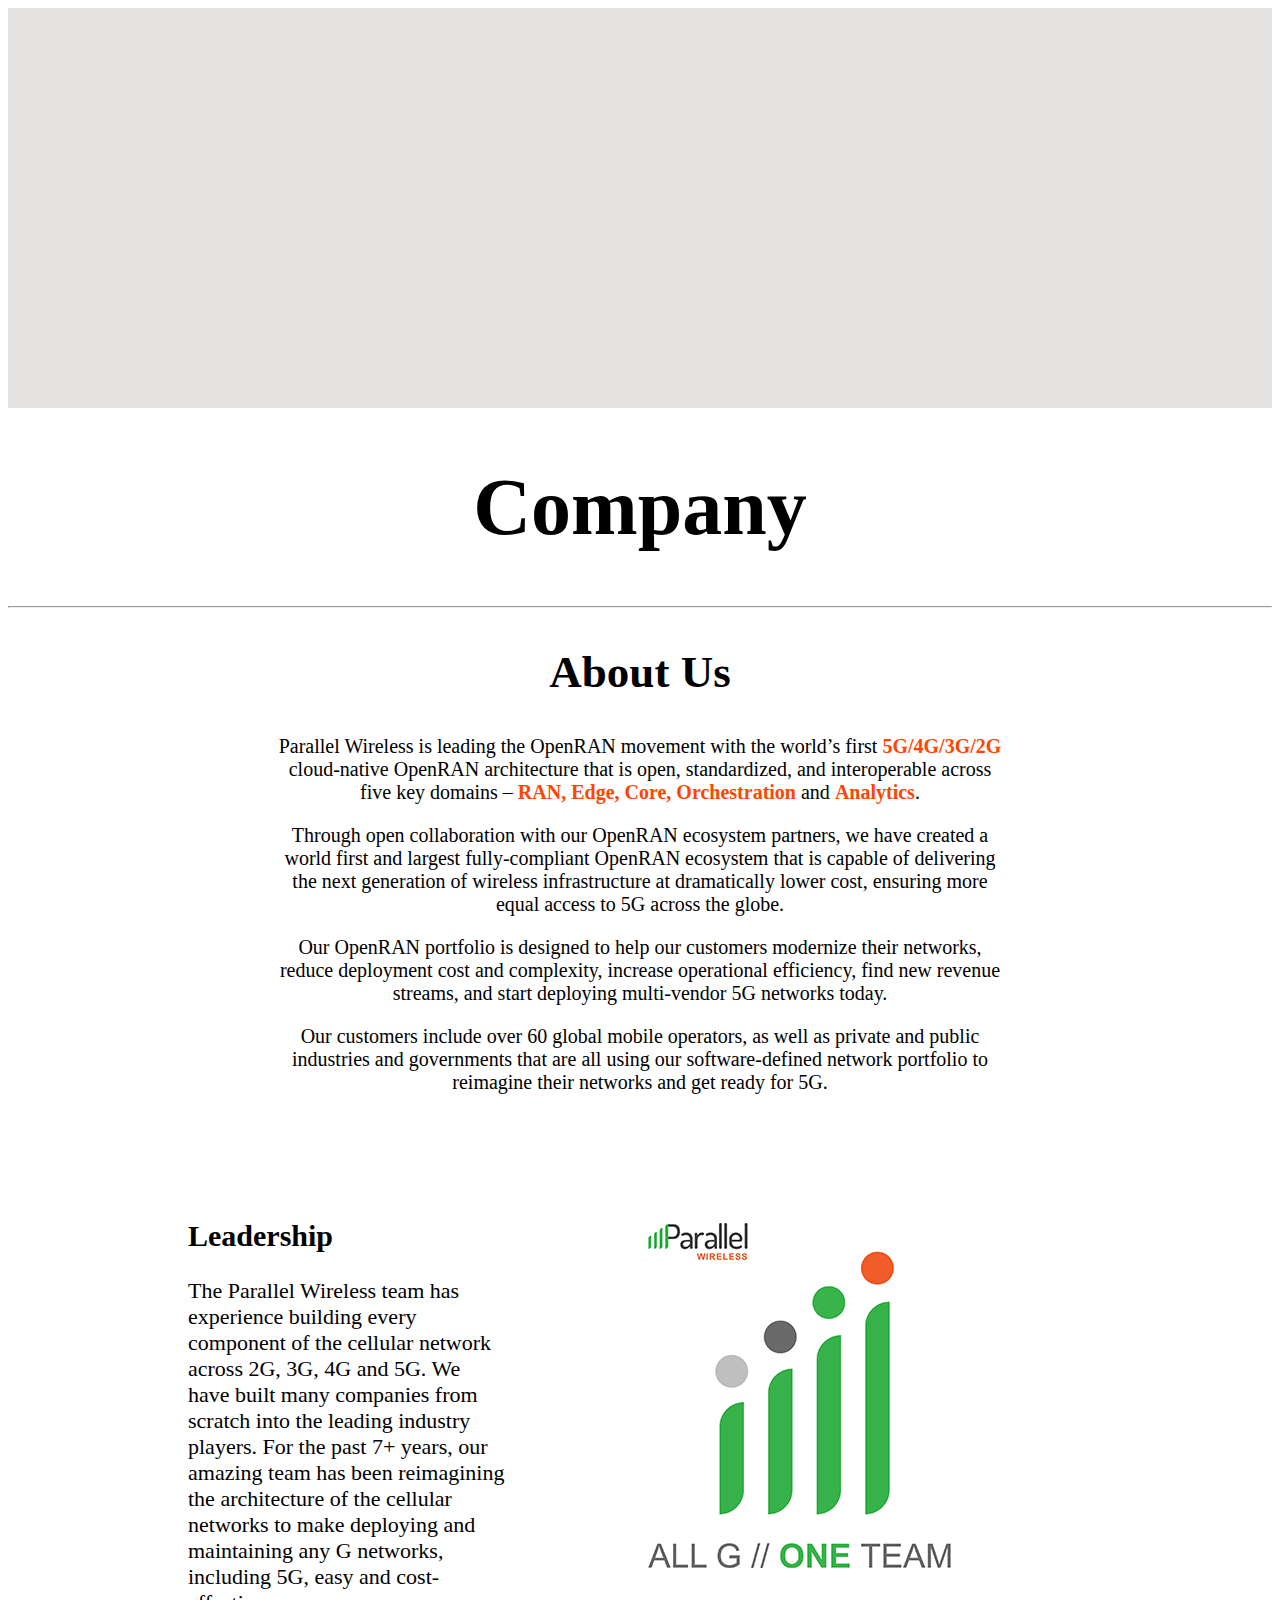
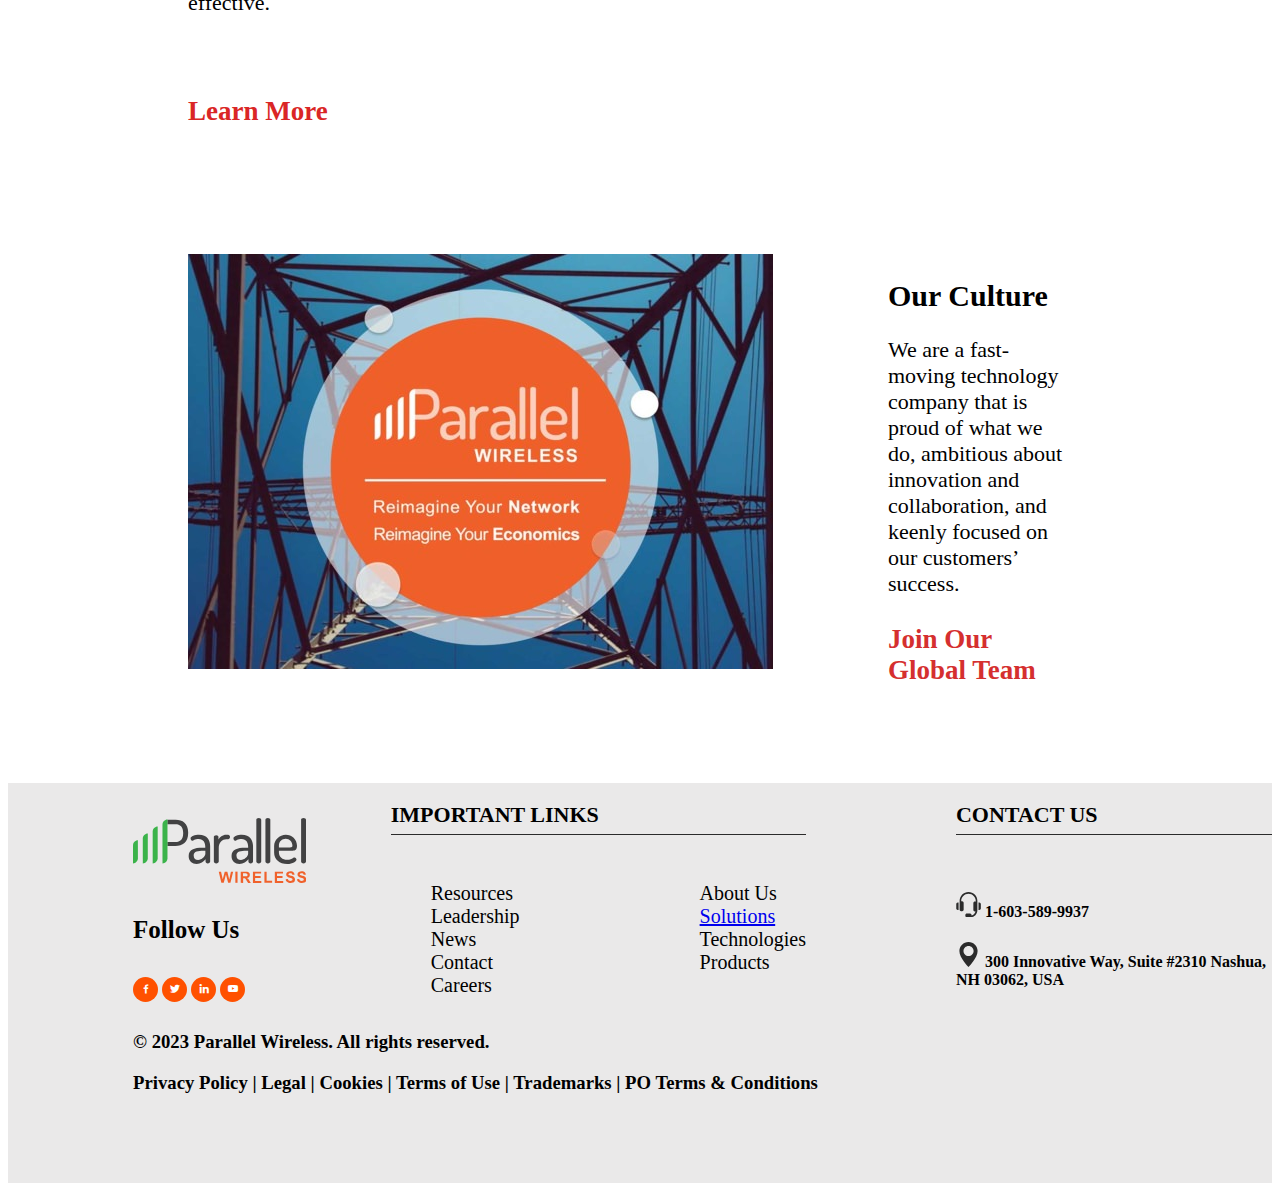
<file: company.html>
<!DOCTYPE html>
<html lang="en">
<head>
    <meta charset="UTF-8">
    <meta name="viewport" content="width=device-width, initial-scale=1.0">
    <title>Document</title>
    <link rel="stylesheet" href="styleb.css">

            <!-- boxicon.com -- github --using via css  -->
<link rel="stylesheet"
  href="https://unpkg.com/boxicons@latest/css/boxicons.min.css">

</head>
<body>
    <section class="ad">
        
    </section>
    <section clas="a.">
        <div class="ae">
            <div class="af">
                <h1>Company</h1>
                <hr>
            </div>
        </div>
        <div class="ag">
            <h2>About Us</h2>
        </div>
    </section>

    <section class="ah">
        <div class="ai">
            <p>Parallel Wireless is leading the OpenRAN movement with the world’s first <span style="color: orangered; font-weight:bolder">5G/4G/3G/2G</span> cloud-native OpenRAN architecture that is open, standardized, and interoperable across five key domains – <span style="color: orangered; font-weight:bolder">RAN, Edge, Core, Orchestration </span> and <span style="color: orangered; font-weight:bolder">Analytics</span>.</p>
        <p>Through open collaboration with our OpenRAN ecosystem partners, we have created a world first and largest fully-compliant OpenRAN ecosystem that is capable of delivering the next generation of wireless infrastructure at dramatically lower cost, ensuring more equal access to 5G across the globe.</p>
        <p>Our OpenRAN portfolio is designed to help our customers modernize their networks, reduce deployment cost and complexity, increase operational efficiency, find new revenue streams, and start deploying multi-vendor 5G networks today.</p>
        <p>Our customers include over 60 global mobile operators, as well as private and public industries and governments that are all using our software-defined network portfolio to reimagine their networks and get ready for 5G.</p>
        </div>
    </section>

    <section class="aj">
        <div class="ak">
            <img src="images/leadership-image-585x415.jpg">
            <div class="al">
                <h2>Leadership</h2>
                <p>The Parallel Wireless team has experience building every component of the cellular network across 2G, 3G, 4G and 5G. We have built many companies from scratch into the leading industry players. For the past 7+ years, our amazing team has been reimagining the architecture of the cellular networks to make deploying and maintaining any G networks, including 5G, easy and cost-effective.</p>
                <h3>Learn More  <i class="fa-solid fa-chevron-right"></i></h3>

            </div>
        </div>
    </section>

    <section class="am">
        <div class="an">
            <img src="images/company1.jpg">
            <div class="ao">
                <h2>Our Culture</h2>
                <p>We are a fast-moving technology company that is proud of what we do, ambitious about innovation and collaboration, and keenly focused on our customers’ success.</p>
                <h3>Join Our Global Team  <i class="fa-solid fa-chevron-right"></i></h3>

            </div>
        </div>
    </section>

    <!-- footer part -->

    <footer class="ap">
        <div class="av">
            <div class="aq">
                <img src="images/brand-paralell-wireless.svg">
                <div class="social">
                    <h4>Follow Us</h4>
                    <!-- boxicons.com -- face -- font -->
                    <a href="#"><i class='bx bxl-facebook'></i></a>
                    <!-- boxicons.com -- twitter -- font -->
                    <a href="#"><i class='bx bxl-twitter' ></i></a>
                    <a href="#"><i class='bx bxl-linkedin' ></i></a>
                    <!-- <a href="#"><i class='bx bxl-behance' ></i></a> -->
                            <a href="#"><i class='bx bxl-youtube' ></i></a>
                    </div>
            </div>
    
            <div class="ar">
                <h2>IMPORTANT LINKS</h2>
                <br>
                <div class="as">
                    <ul>
                        <li>Resources</li>
                        <li>Leadership</li>
                        <li>News</li>
                        <li>Contact</li>
                        <li>Careers</li>
                    </ul>
                    <ul>
                        <li>About Us</li>
                        <li><a href="Solutions.html">Solutions</a></li>
                        <li>Technologies</li>
                        <li>Products</li>
                    </ul>
                </div>
            </div>
    
            <div class="at">
                <h2>CONTACT US</h2>
                <br>
        <h4><img src="images/headphone.svg"> 1-603-589-9937</h4>            
        <h4><img src="images/location.svg"> 300 Innovative Way, Suite #2310 Nashua, NH 03062, USA</h4>
            </div>
        </div>

        <div class="au">
            <h3>© 2023 Parallel Wireless. All rights reserved.</h3>
            <h3 class="aw">Privacy Policy | Legal | Cookies | Terms of Use | Trademarks | PO Terms & Conditions</h3>
        </div>
    </footer>
    <!-- <div class="au">
        <h3>© 2023 Parallel Wireless. All rights reserved.</h3>
        <h3>Privacy Policy | Legal | Cookies | Terms of Use | Trademarks | PO Terms & Conditions</h3>
    </div> -->
    
</body>
</html>
</file>
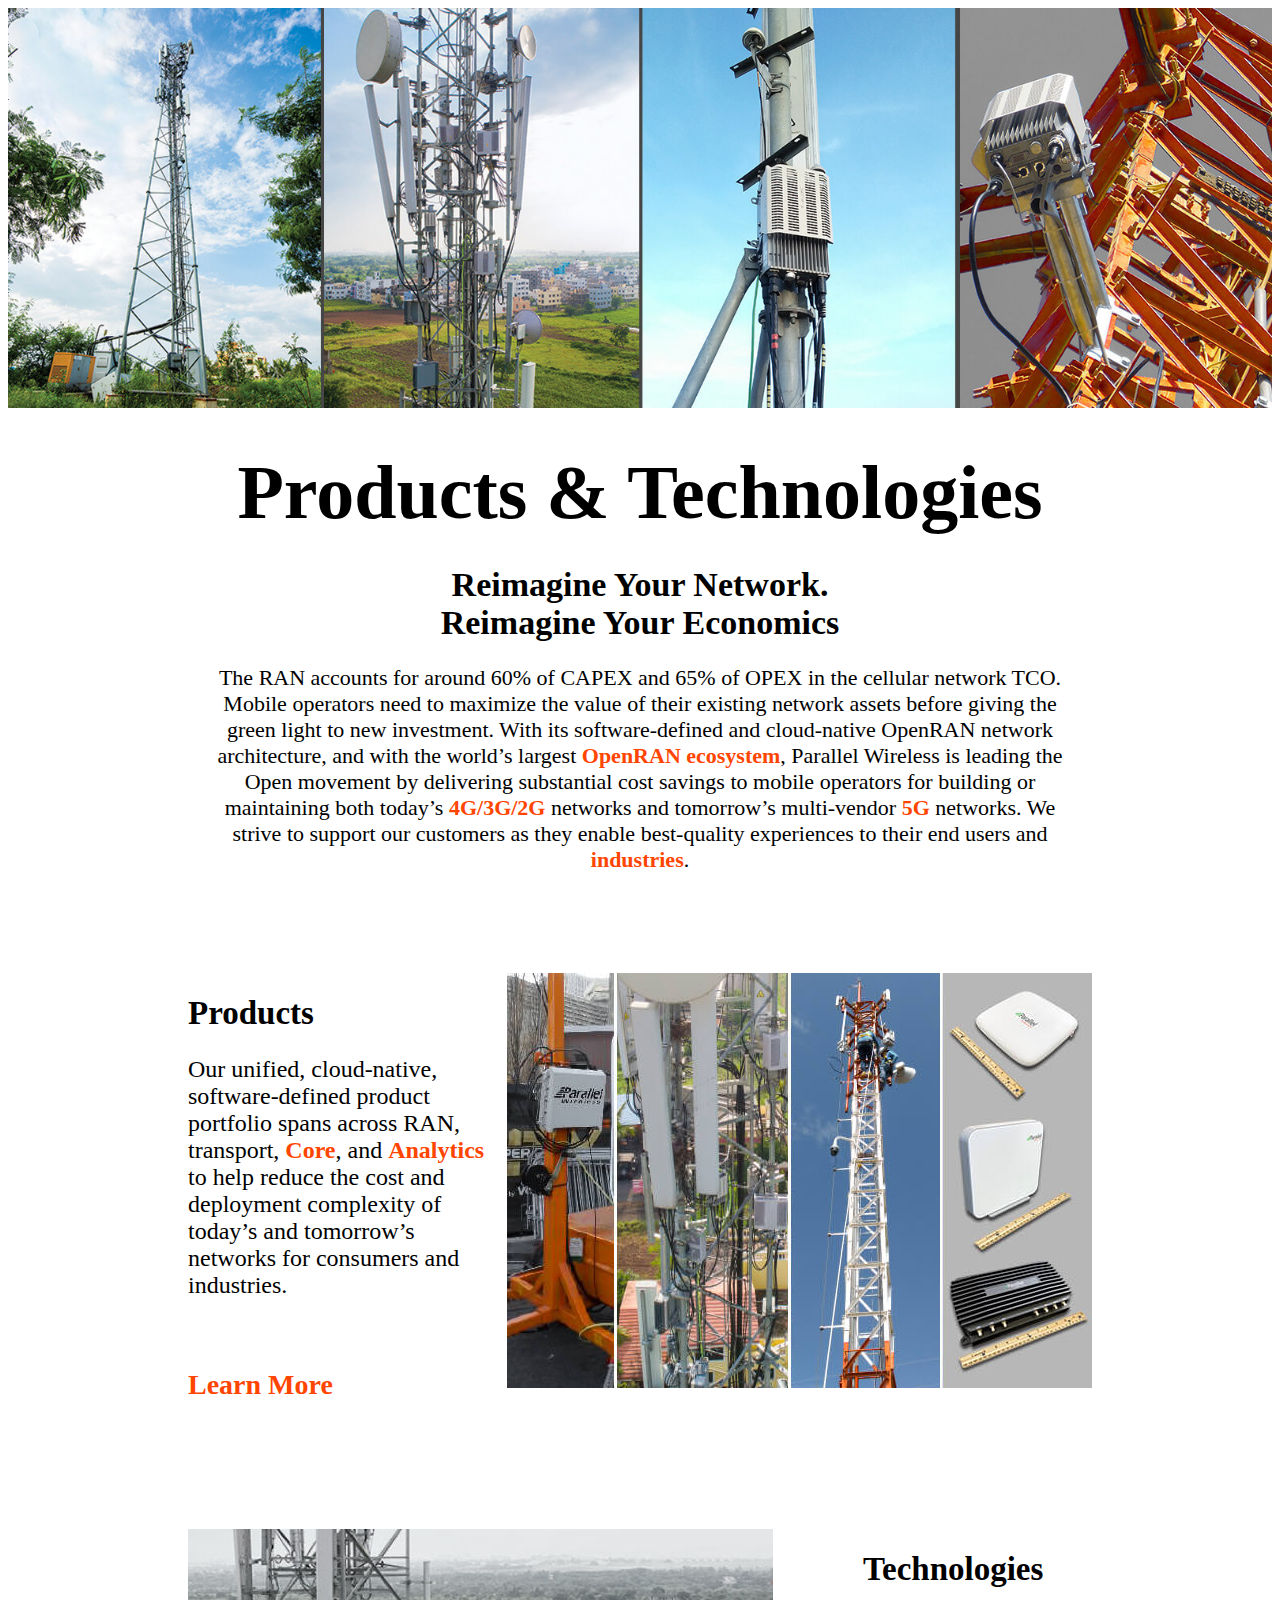
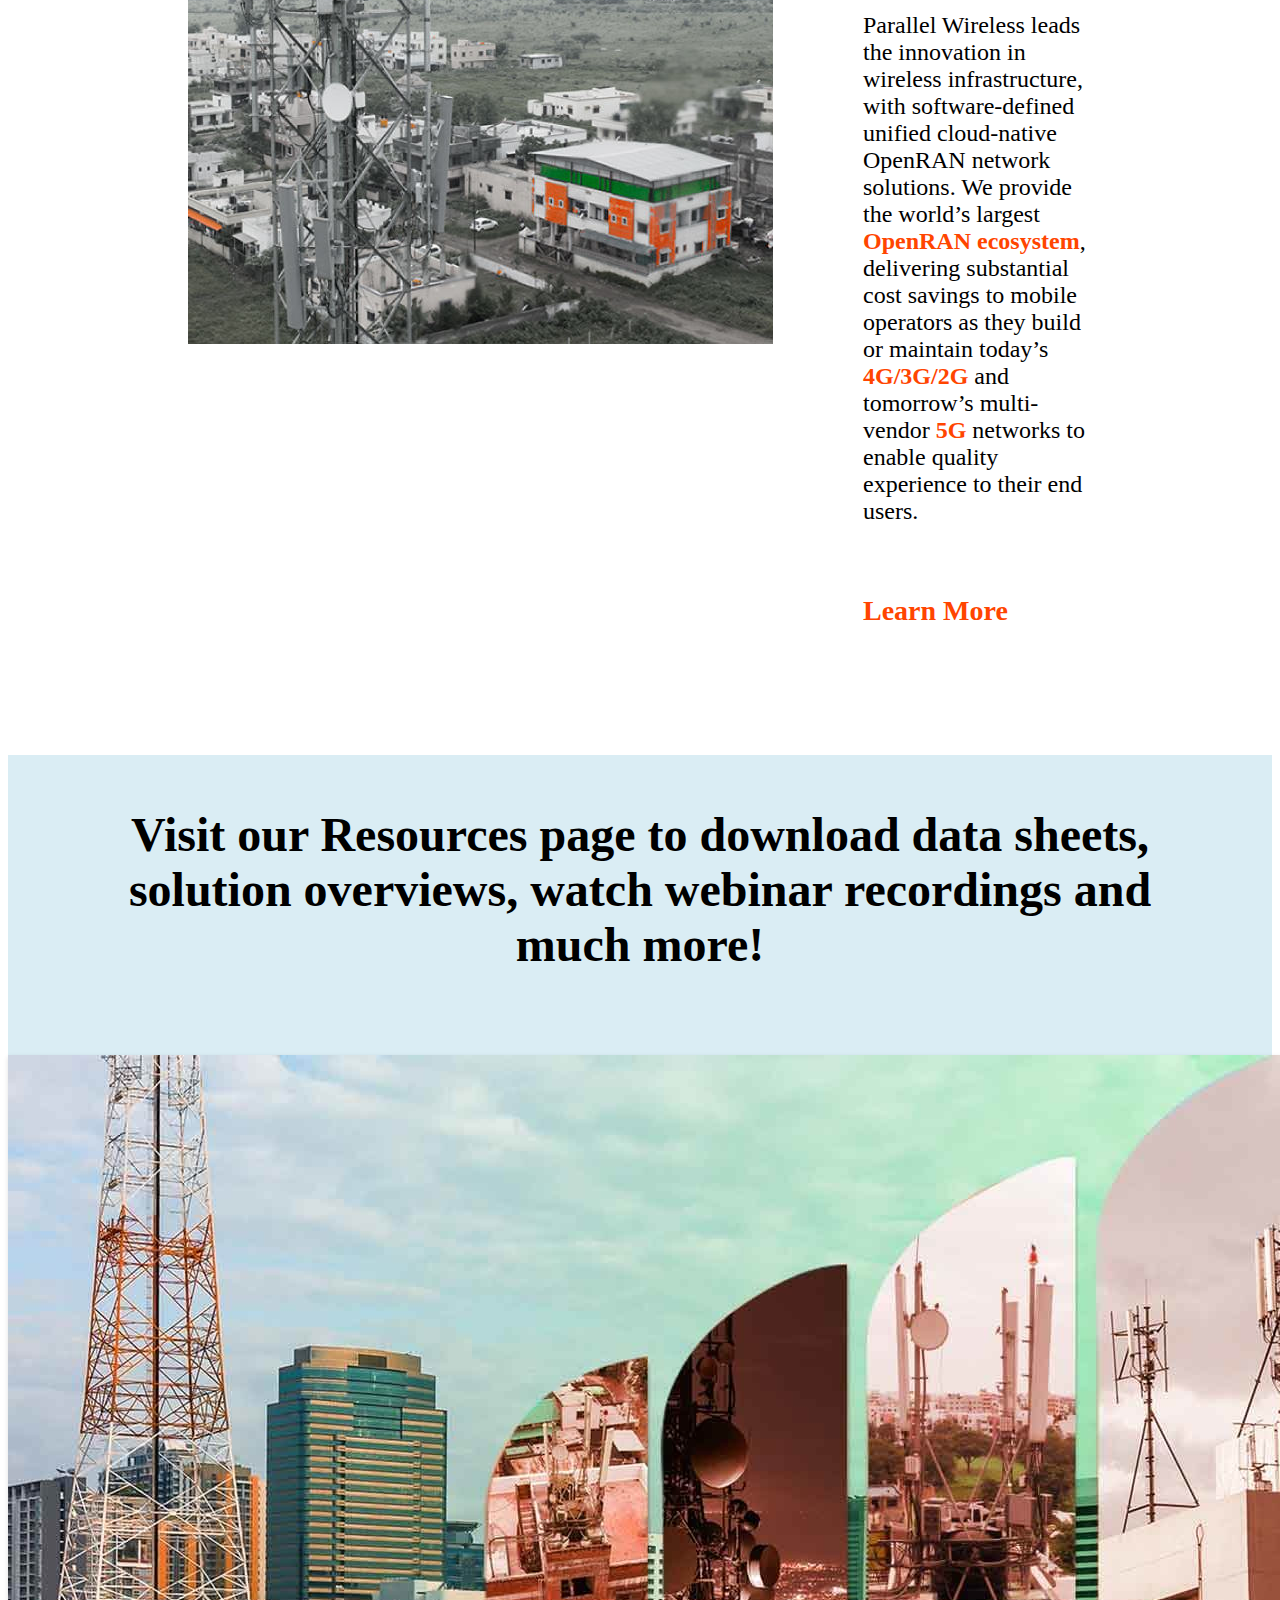
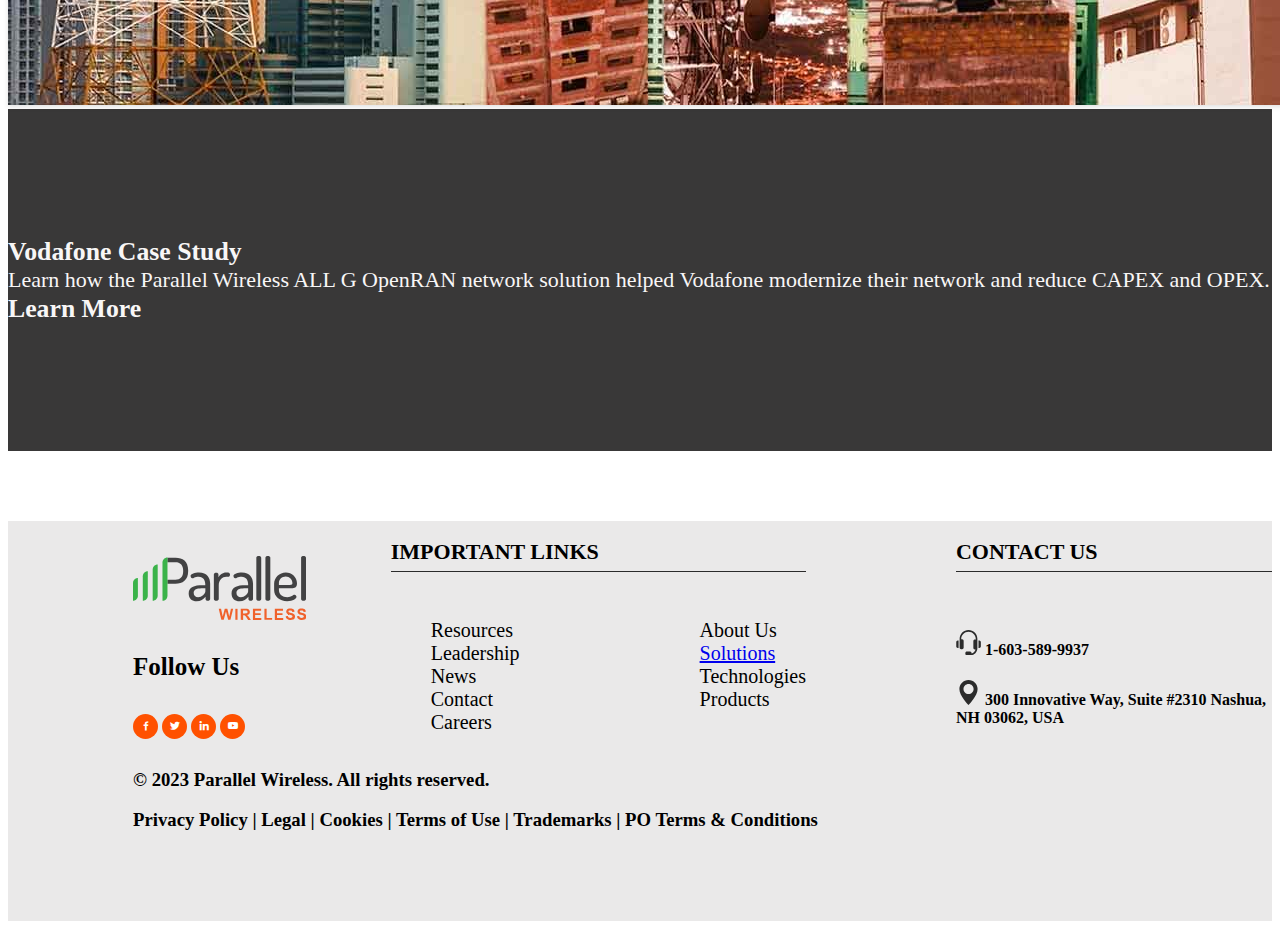
<file: product&technology.html>
<!DOCTYPE html>
<html lang="en">
<head>
    <meta charset="UTF-8">
    <meta name="viewport" content="width=device-width, initial-scale=1.0">
    <title>Document</title>
    <link rel="stylesheet" href="stylec.css">

       <!-- boxicon.com -- github --using via css  -->
<link rel="stylesheet"
href="https://unpkg.com/boxicons@latest/css/boxicons.min.css">

</head>
<body>
    <section class="ab">
        <div class="ac">
            <img src="images/products-hero-1-1600x500.jpg">

            <div class="ac">
                <h1>Products & Technologies</h1>
            </div>
        </div>
    </section>
    
    <section class="ad">
        <div class="ae">
            <h1>Reimagine Your Network.
                <br>
                Reimagine Your Economics</h1>
                <p>The RAN accounts for around 60% of CAPEX and 65% of OPEX in the cellular network TCO. Mobile operators need to maximize the value of their existing network assets before giving the green light to new investment. With its software-defined and cloud-native OpenRAN network architecture, and with the world’s largest <span class="af" style="color:orangered; font-weight: bolder;">OpenRAN ecosystem</span>, Parallel Wireless is leading the Open movement by delivering substantial cost savings to mobile operators for building or maintaining both today’s <span style="color:orangered; font-weight: bolder">4G/3G/2G</span> networks and tomorrow’s multi-vendor <span style="color:orangered; font-weight: bolder">5G</span> networks. We strive to support our customers as they enable best-quality experiences to their end users and <span style="color:orangered; font-weight: bolder">industries</span>.</p>
</div>
    </section>

    <!-- 2nd part -->
    <section class="ag">
        <div class="ah">
            <img src="images/productst1.jpg">
            <div class="ai">
                <h1>Products</h1>
                <p>Our unified, cloud-native, software-defined product portfolio spans across RAN, transport, <span style="color:orangered; font-weight: bolder;">Core</span>, and <span style="color:orangered; font-weight: bolder; ">Analytics</span> to help reduce the cost and deployment complexity of today’s and tomorrow’s networks for consumers and industries.</p>
                <br>
                <h3>Learn More  <i class="fa-solid fa-chevron-right"></i></h3>

            </div>
        </div>
    </section>

    <!-- 3rd part -->

    <section class="aj">
        <div class="ak">
            <img src="images/productst2.jpg">
            <div class="al">
                <h1>Technologies</h1>
                <p>Parallel Wireless leads the innovation in wireless infrastructure, with software-defined unified cloud-native OpenRAN network solutions. We provide the world’s largest <span style="color:orangered; font-weight: bolder;">OpenRAN ecosystem</span>, delivering substantial cost savings to mobile operators as they build or maintain today’s <span style="color:orangered; font-weight: bolder;">4G/3G/2G</span> and tomorrow’s multi-vendor <span style="color:orangered; font-weight: bolder;">5G</span> networks to enable quality experience to their end users.</p>
                <br>
                <h3>Learn More  <i class="fa-solid fa-chevron-right"></i></h3>

            </div>
        </div>
    </section>

    <!-- 4th part -->
    <section class="am">
        <div class="an">
            <h1>Visit our Resources page to download data sheets, solution overviews, watch webinar recordings and much more!</h1>
        </div>
    </section>

    <!-- 5th part -->
    <section class="ao">
        <div class="app">
            <img src="images/featured-case-study-background-1600x650.jpg">
            
            <div class="aqq">
                <aside>
                    <h3>Vodafone Case Study</h3>
                    <p>Learn how the Parallel Wireless ALL G OpenRAN network solution helped Vodafone modernize their network and reduce CAPEX and OPEX.</p>
                <div class="arr">
                    <h3>Learn More  <i class="fa-solid fa-chevron-right"></i></h3>
                </div>
                </aside>
            </div>
        </div>
    </section>

    <!-- 6th part footer part-->

    <footer class="ap">
        <div class="av">
            <div class="aq">
                <img src="images/brand-paralell-wireless.svg">
                <div class="social">
                    <h4>Follow Us</h4>
                    <!-- boxicons.com -- face -- font -->
                    <a href="#"><i class='bx bxl-facebook'></i></a>
                    <!-- boxicons.com -- twitter -- font -->
                    <a href="#"><i class='bx bxl-twitter' ></i></a>
                    <a href="#"><i class='bx bxl-linkedin' ></i></a>
                    <!-- <a href="#"><i class='bx bxl-behance' ></i></a> -->
                            <a href="#"><i class='bx bxl-youtube' ></i></a>
                    </div>
            </div>
    
            <div class="ar">
                <h2>IMPORTANT LINKS</h2>
                <br>
                <div class="as">
                    <ul>
                        <li>Resources</li>
                        <li>Leadership</li>
                        <li>News</li>
                        <li>Contact</li>
                        <li>Careers</li>
                    </ul>
                    <ul>
                        <li>About Us</li>
                        <li><a href="Solutions.html">Solutions</a></li>
                        <li>Technologies</li>
                        <li>Products</li>
                    </ul>
                </div>
            </div>
    
            <div class="at">
                <h2>CONTACT US</h2>
                <br>
        <h4><img src="images/headphone.svg"> 1-603-589-9937</h4>            
        <h4><img src="images/location.svg"> 300 Innovative Way, Suite #2310 Nashua, NH 03062, USA</h4>
            </div>
        </div>

        <div class="au">
            <h3>© 2023 Parallel Wireless. All rights reserved.</h3>
            <h3 class="aw">Privacy Policy | Legal | Cookies | Terms of Use | Trademarks | PO Terms & Conditions</h3>
        </div>
    </footer>
</body>
</html>
</file>
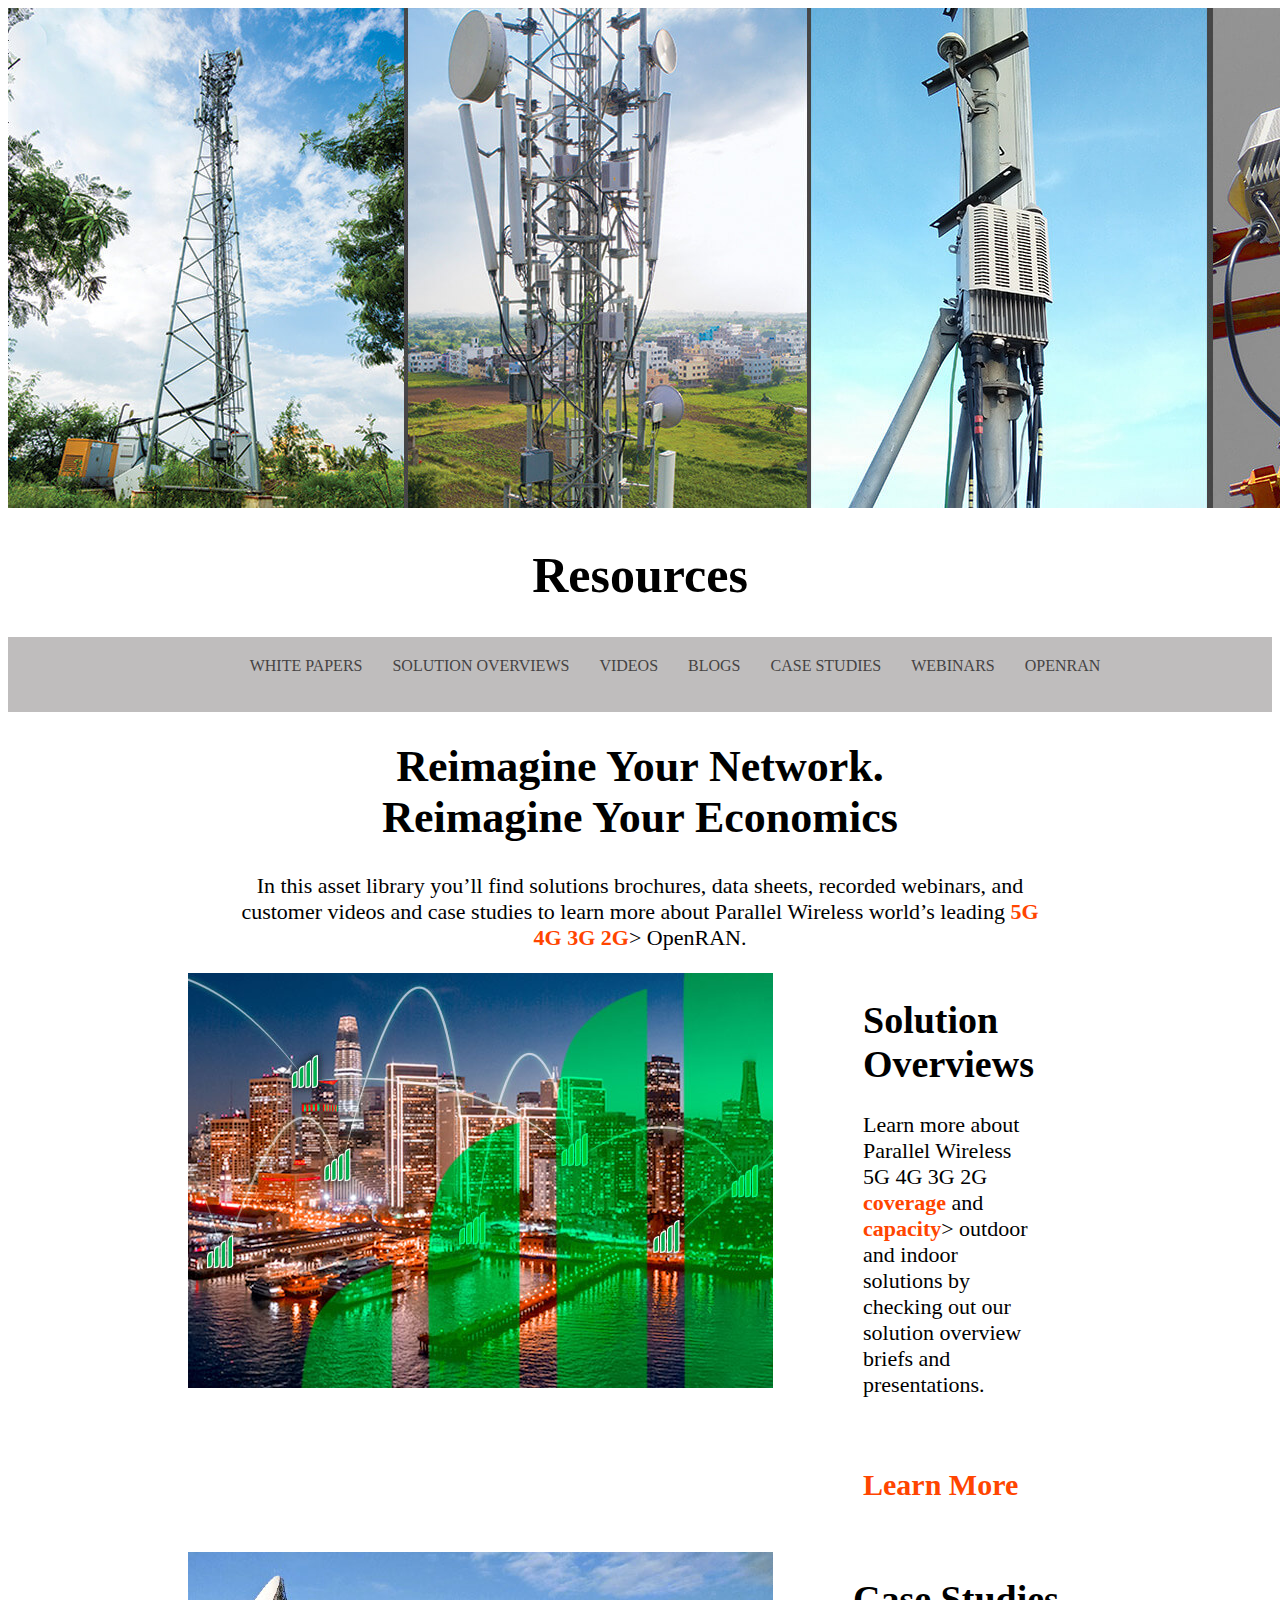
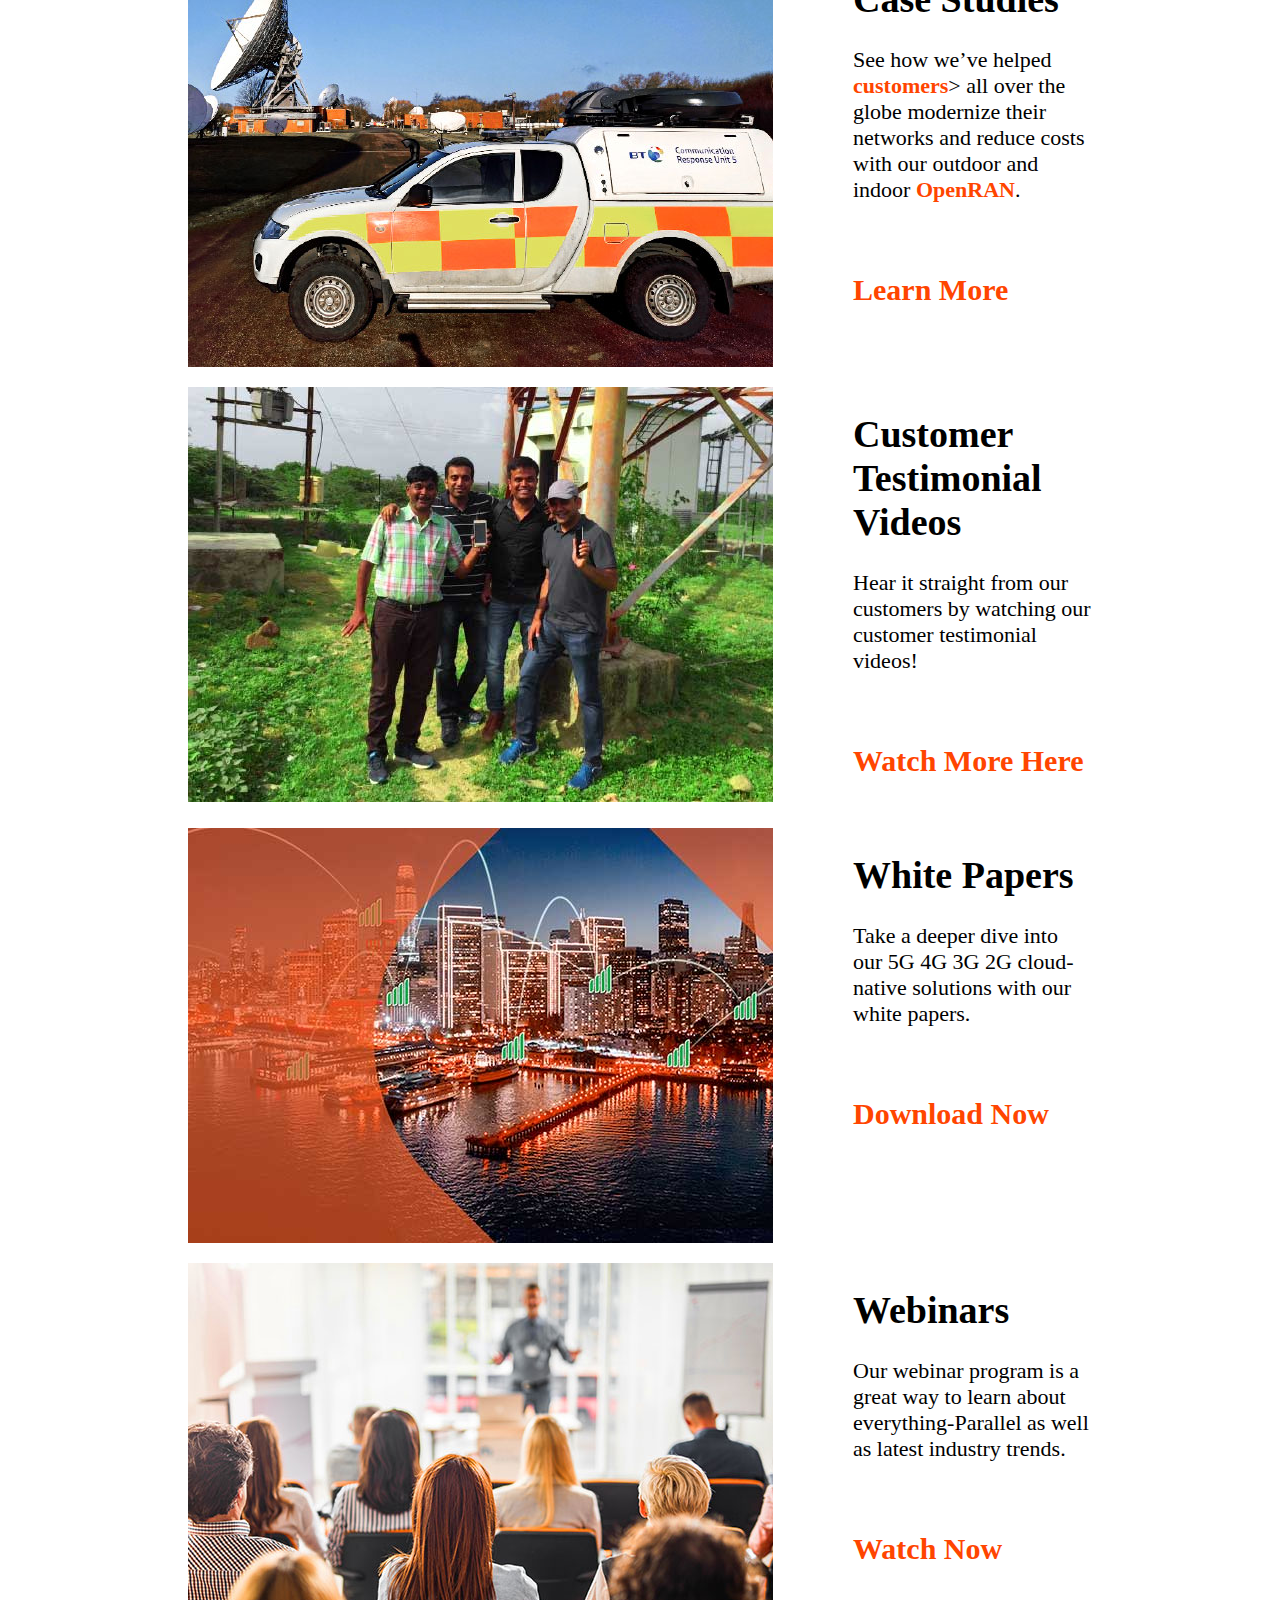
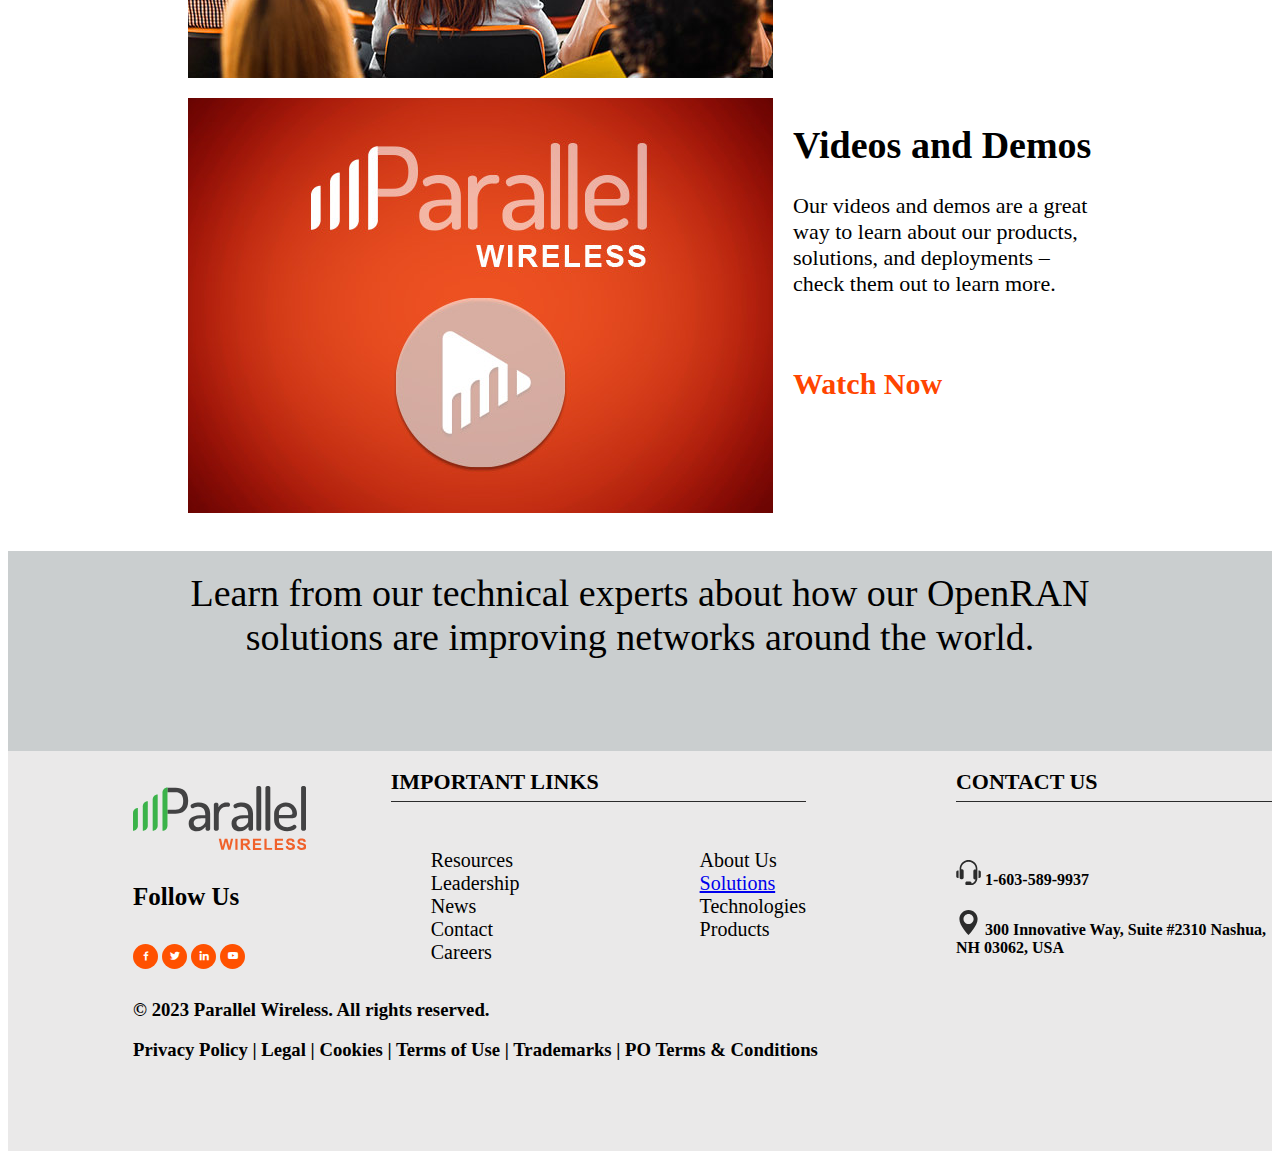
<file: resources.html>
<!DOCTYPE html>
<html lang="en">
<head>
    <meta charset="UTF-8">
    <meta name="viewport" content="width=device-width, initial-scale=1.0">
    <title>Document</title>
    <link rel="stylesheet" href="styled.css">

    <!-- boxicon.com -- github --using via css  -->
<link rel="stylesheet"
href="https://unpkg.com/boxicons@latest/css/boxicons.min.css">

</head>
<body>
    <section class="ab">
        <div class="ac">
            <img src="images/products-hero-1-1600x500.jpg">
            <div class="ad">
                <h1>Resources</h1>
            </div>
            <div class="ae">
                <ul>
                    <li><a href="#" class="one">white papers</a></li>
                    <li><a href="#" class="two">solution overviews</a></li>
                    <li><a href="#" class="three">videos</a></li>
                    <li><a href="#" class="four">blogs</a></li>
                    <li><a href="#" class="five">case studies</a></li>
                    <li><a href="#" class="six">webinars</a></li>
                    <li><a href="#" class="seven">openran</a></li>
                    
                </ul>
            </div>
        </div>
    </section>

    <!-- 2nd part -->
    <section class="af">
        <div class="ag">
            <h1>Reimagine Your Network.<br>
                Reimagine Your Economics</h1>
            <p>In this asset library you’ll find solutions brochures, data sheets, recorded webinars, and customer videos and case studies to learn more about Parallel Wireless world’s leading <span style="color:orangered; font-weight: bolder;">5G 4G 3G 2G</span>> OpenRAN.</p>
        </div>
    </section>
    <!-- 3rd part -->
    <section class="ah">
        <div class="ai">
            <img src="images/c1.jpg">
            <div class="aj">
                <h1>Solution Overviews</h1>
                <p>Learn more about Parallel Wireless 5G 4G 3G 2G <span style="color:orangered; font-weight: bolder;">coverage</span> and <span style="color:orangered; font-weight: bolder;">capacity</span>> outdoor and indoor solutions by checking out our solution overview briefs and presentations.</p>
            <br>
            <h3>Learn More  <i class="fa-solid fa-chevron-right"></i></h3>

            </div>
        </div>
    </section>
    <!-- 4th part -->
    <section class="ak">
        <div class="al">
            <img src="images/c2.jpg">
            <div class="am">
                <h1>Case Studies</h1>
                <p>See how we’ve helped <span style="color: orangered; font-weight: bolder;">customers</span>> all over the globe modernize their networks and reduce costs with our outdoor and indoor <span style="color:orangered; font-weight: bolder;">OpenRAN</span>.</p>
                <br>
                <h3>Learn More  <i class="fa-solid fa-chevron-right"></i></h3>

            </div>
        </div>
    </section>

    <!-- 5th part -->
    <section class="an">
        <div class="ao">
            <img src="images/c3.jpg">
            <div class="app">
                <h1>Customer Testimonial Videos</h1>
                <p>Hear it straight from our customers by watching our customer testimonial videos!</p>
                <br>
                <h3>Watch More Here  <i class="fa-solid fa-chevron-right"></i></h3>

            </div>
        </div>
    </section>
    <!-- 6th part -->
    <section class="aqq">
        <div class="arr">
            <img src="images/c4.jpg">
            <div class="ass">
                <h1>White Papers</h1>
                <p>Take a deeper dive into our 5G 4G 3G 2G cloud-native solutions with our white papers.</p>
                <br>
                <h3>Download Now  <i class="fa-solid fa-chevron-right"></i></h3>
 
            </div>
        </div>
    </section>

    <!-- 7th part -->
    <section class="att">
        <div class="auu">
            <img src="images/c5.jpg">
            <div class="avv">
                <h1>Webinars</h1>
                <p>Our webinar program is a great way to learn about everything-Parallel as well as latest industry trends.</p>
                <br>
                <h3>Watch Now  <i class="fa-solid fa-chevron-right"></i></h3>

            </div>
        </div>
    </section>

    <!-- 8th part -->
    <section class="aww">
        <div class="axx">
            <img src="images/c6.jpg">
            <div class="ayy">
                <h1>Videos and Demos</h1>
                <p>Our videos and demos are a great way to learn about our products, solutions, and deployments – check them out to learn more.</p>
                <br>
                <h3>Watch Now  <i class="fa-solid fa-chevron-right"></i></h3>

            </div>
        </div>
    </section>

    <!-- 8th part -->
    <section class="azz">
        <div class="aaa">
            <p>Learn from our technical experts about how our OpenRAN solutions are improving networks around the world.</p>

        </div>

    </section>

    <!-- footer part -->

    <footer class="ap">
        <div class="av">
            <div class="aq">
                <img src="images/brand-paralell-wireless.svg">
                <div class="social">
                    <h4>Follow Us</h4>
                    <!-- boxicons.com -- face -- font -->
                    <a href="#"><i class='bx bxl-facebook'></i></a>
                    <!-- boxicons.com -- twitter -- font -->
                    <a href="#"><i class='bx bxl-twitter' ></i></a>
                    <a href="#"><i class='bx bxl-linkedin' ></i></a>
                    <!-- <a href="#"><i class='bx bxl-behance' ></i></a> -->
                            <a href="#"><i class='bx bxl-youtube' ></i></a>
                    </div>
            </div>
    
            <div class="ar">
                <h2>IMPORTANT LINKS</h2>
                <br>
                <div class="as">
                    <ul>
                        <li>Resources</li>
                        <li>Leadership</li>
                        <li>News</li>
                        <li>Contact</li>
                        <li>Careers</li>
                    </ul>
                    <ul>
                        <li>About Us</li>
                        <li><a href="Solutions.html">Solutions</a></li>
                        <li>Technologies</li>
                        <li>Products</li>
                    </ul>
                </div>
            </div>
    
            <div class="at">
                <h2>CONTACT US</h2>
                <br>
        <h4><img src="images/headphone.svg"> 1-603-589-9937</h4>            
        <h4><img src="images/location.svg"> 300 Innovative Way, Suite #2310 Nashua, NH 03062, USA</h4>
            </div>
        </div>

        <div class="au">
            <h3>© 2023 Parallel Wireless. All rights reserved.</h3>
            <h3 class="aw">Privacy Policy | Legal | Cookies | Terms of Use | Trademarks | PO Terms & Conditions</h3>
        </div>
    </footer>
    
</body>
</html>
</file>
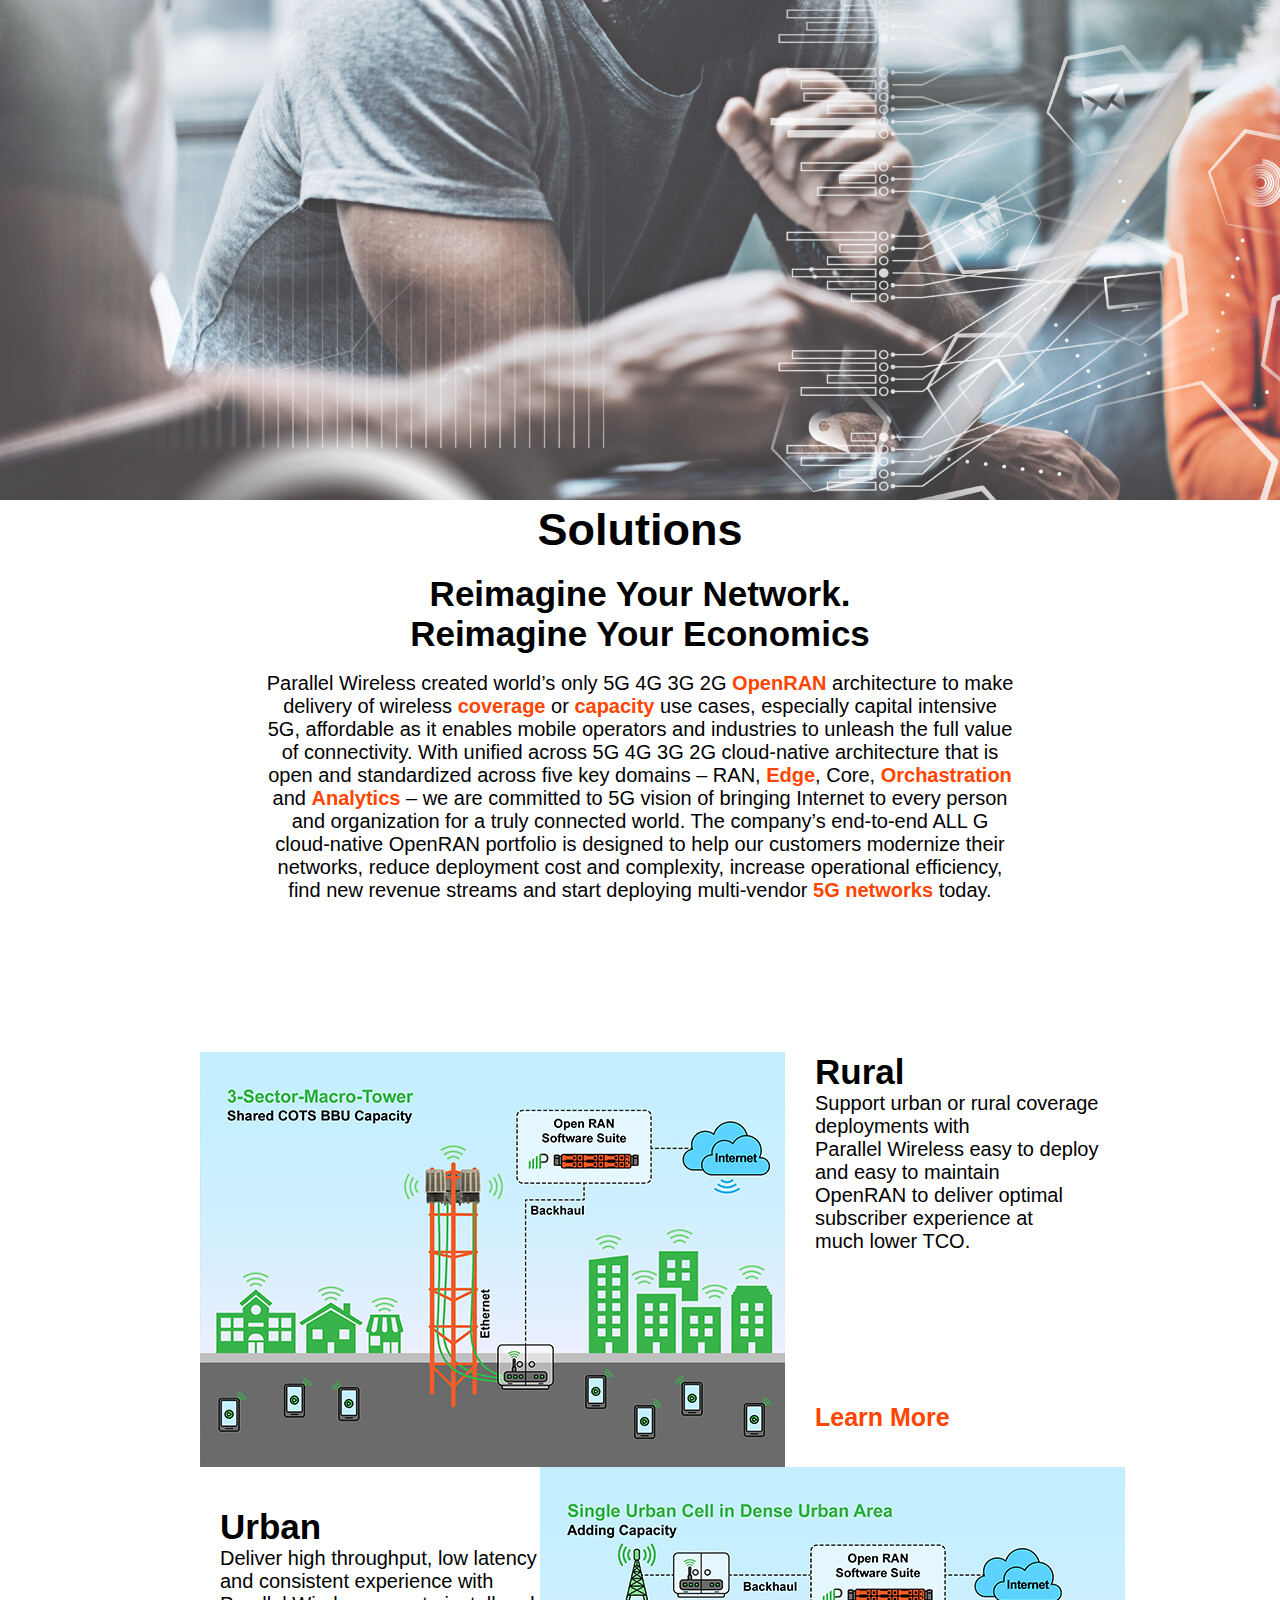
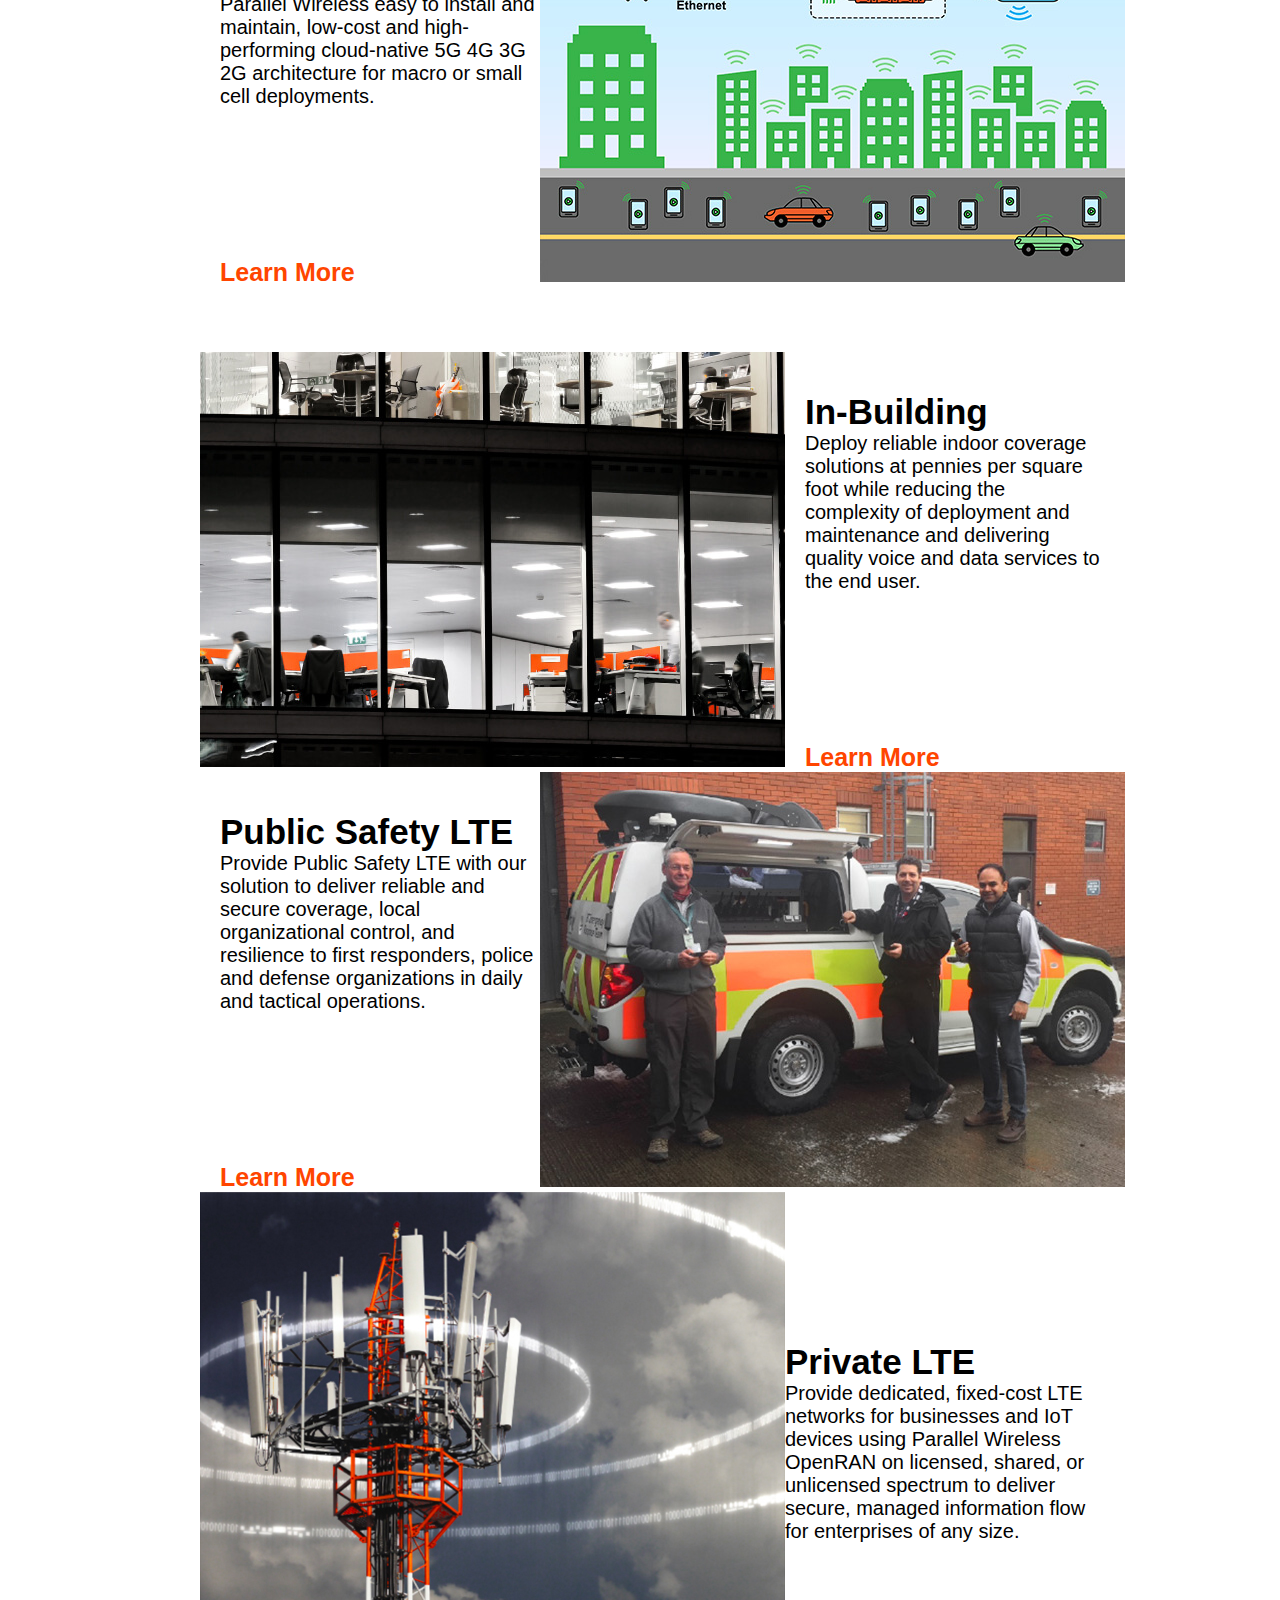
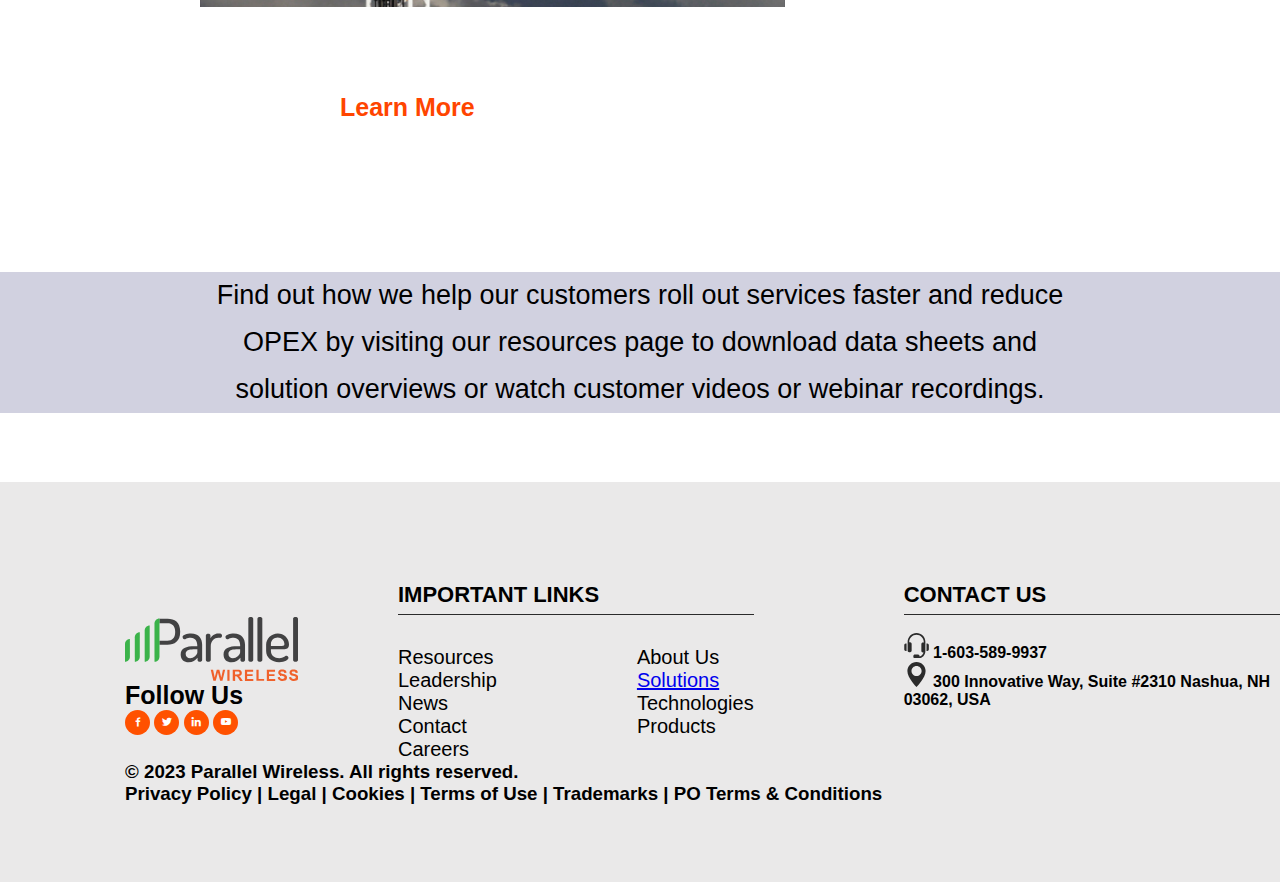
<file: solutions.html>
<!DOCTYPE html>
<html lang="en">
<head>
    <meta charset="UTF-8">
    <meta name="viewport" content="width=device-width, initial-scale=1.0">
    <title>Document</title>

    <link rel="stylesheet" href="style1.css">

    <!-- boxicon.com -- github --using via css  -->

    <link rel="stylesheet"
  href="https://unpkg.com/boxicons@latest/css/boxicons.min.css">

</head>
<body>
<!-- first part -->

<section class="solution" id="solution">
    <div class="solution-img">
        <img src="images/hero-solutions.jpg">
        <h1>Solutions</h1>
        <br>
        <h3>Reimagine Your Network.
            <br>
            Reimagine Your Economics</h3>
            <br>
            <p>Parallel Wireless created world’s only 5G 4G 3G 2G <span style="color: orangered; font-weight:bolder">OpenRAN</span> architecture to make delivery of wireless <span style="color: orangered;font-weight: bolder">coverage</span> or <span style="color: orangered; font-weight:bolder">capacity</span> use cases, especially capital intensive 5G, affordable as it enables mobile operators and industries to unleash the full value of connectivity. With unified across 5G 4G 3G 2G cloud-native architecture that is open and standardized across five key domains – RAN, <span style="color: orangered; font-weight:bolder">Edge</span>, Core, <span style="color: orangered; font-weight:bolder">Orchastration</span> and <span style="color: orangered; font-weight:bolder">Analytics</span> – we are committed to 5G vision of bringing Internet to every person and organization for a truly connected world. The company’s end-to-end ALL G cloud-native OpenRAN portfolio is designed to help our customers modernize their networks, reduce deployment cost and complexity, increase operational efficiency, find new revenue streams and start deploying multi-vendor <span style="color: orangered; font-weight:bolder">5G networks</span> today.</p>
    </div>
</section>

<!-- 2nd part -->
<section class="k">
    <div class="l">
        <img src="images/coverage-img.jpg">
        <div class="m">
            <h2>Rural</h2>
            <p>Support urban or rural coverage deployments with <br>Parallel Wireless easy to deploy and easy to maintain <br>OpenRAN to deliver optimal subscriber experience at <br>much lower TCO.</p>
            <h3>Learn More  <i class="fa-solid fa-chevron-right"></i></h3>

        </div>
    </div>
</section>
<!-- 3rd part -->
<section class="n">
    <div class="o">
        <img src="images/capacity-img.jpg">
        <div class="pa">
            <h2>Urban</h2>
            <p>Deliver high throughput, low latency and consistent experience with Parallel Wireless easy to install and maintain, low-cost and high-performing cloud-native 5G 4G 3G 2G architecture for macro or small cell deployments.</p>
            <h3>Learn More  <i class="fa-solid fa-chevron-right"></i></h3>

        </div>
    </div>
</section>
<!-- 4th part -->
<section class="q">
    <div class="r">
        <img src="images/in-building2.jpg">
        <div class="s">
            <h2>In-Building</h2>
            <p>Deploy reliable indoor coverage solutions at pennies per square foot while reducing the complexity of deployment and maintenance and delivering quality voice and data services to the end user.</p>
            <h3>Learn More  <i class="fa-solid fa-chevron-right"></i></h3>

        </div>
    </div>
</section>
<!-- 5th part -->
<section class="t">
    <div class="u">
        <img src="images/public-safety.jpg">
        <div class="v">
            <h2>Public Safety LTE</h2>
            <p>Provide Public Safety LTE with our solution to deliver reliable and secure coverage, local organizational control, and resilience to first responders, police and defense organizations in daily and tactical operations.

            </p>
            <h3>Learn More  <i class="fa-solid fa-chevron-right"></i></h3>

        </div>
    </div>
</section>
<!-- 6th part -->
<section class="w">
    <div class="x">
        <img src="images/Images-Private-LTE.jpg">
        <div class="y">
            <h2>Private LTE</h2>
            <p>Provide dedicated, fixed-cost LTE networks for businesses and IoT devices using Parallel Wireless OpenRAN on licensed, shared, or unlicensed spectrum to deliver secure, managed information flow for enterprises of any size.</p>
            <h3>Learn More  <i class="fa-solid fa-chevron-right"></i></h3>

        </div>
    </div>
</section>
<!-- 7th part -->
<section class="z">
    <div class="ac">
        <p>Find out how we help our customers roll out services faster and reduce OPEX by visiting our resources page to download data sheets and solution overviews or watch customer videos or webinar recordings.</p>
    </div>
</section>

<!-- 8th part -->

<footer class="ap">
    <div class="av">
        <div class="aq">
            <img src="images/brand-paralell-wireless.svg">
            <div class="social">
                <h4>Follow Us</h4>
                <!-- boxicons.com -- face -- font -->
                <a href="#"><i class='bx bxl-facebook'></i></a>
                <!-- boxicons.com -- twitter -- font -->
                <a href="#"><i class='bx bxl-twitter' ></i></a>
                <a href="#"><i class='bx bxl-linkedin' ></i></a>
                <!-- <a href="#"><i class='bx bxl-behance' ></i></a> -->
                        <a href="#"><i class='bx bxl-youtube' ></i></a>
                </div>
        </div>

        <div class="ar">
            <h2>IMPORTANT LINKS</h2>
            <br>
            <div class="as">
                <ul>
                    <li>Resources</li>
                    <li>Leadership</li>
                    <li>News</li>
                    <li>Contact</li>
                    <li>Careers</li>
                </ul>
                <ul>
                    <li>About Us</li>
                    <li><a href="Solutions.html">Solutions</a></li>
                    <li>Technologies</li>
                    <li>Products</li>
                </ul>
            </div>
        </div>

        <div class="at">
            <h2>CONTACT US</h2>
            <br>
    <h4><img src="images/headphone.svg"> 1-603-589-9937</h4>            
    <h4><img src="images/location.svg"> 300 Innovative Way, Suite #2310 Nashua, NH 03062, USA</h4>
        </div>
    </div>

    <div class="au">
        <h3>© 2023 Parallel Wireless. All rights reserved.</h3>
        <h3 class="aw">Privacy Policy | Legal | Cookies | Terms of Use | Trademarks | PO Terms & Conditions</h3>
    </div>
</footer>

    
</body>
</html>
</file>
<file: styleb.css>
.ad{
    height: 400px;
    background-color: rgb(229, 226, 226);
}
.af{
    font-size: 40px;
    text-align: center;
}
.ag{
    text-align: center;
    font-size: 30px;
}
.ai p{
    font-size: 20px;
    text-align: center;
    margin-left: 265px;
    margin-right: 265px;

}
.aj{
    display: flex;
    padding-left: 180px;
    padding-right: 180px;
    margin-top: 100px;
}
.ak img{
    height: 415px;
    width: 585px;
    float: right;
}
.al h2{
    font-size: 30px;
}
.al p{
    font-size: 22px;
}

/* for the underline hover */
.al h3{
    margin-top: 80px;
    font-size: 27px;
    color: rgb(218, 38, 38);
    position: relative;
    cursor: pointer;
}
.al h3::before{
    content: "";
    background-color: brown;
    position: absolute;
    left: 0;
    bottom: 0;
    height: 3px;
    width: 0;
    transition: ease-in-out o.3s;

}
.al h3:hover::before{
    width: 12%;
}
.al h3:hover{
    color: rgb(248, 156, 156);
}
/* underline hover above */
.am{
    display: flex;
    padding-left: 180px;
    padding-right: 180px;
    margin-top: 100px;
}
.an img{
    width: 585px;
    height: 415px;
    float: left;
    }
.ao h2{
    font-size: 30px;
}  
.ao p{
    font-size: 22px;
}  
.ao{
    padding-left: 700px;
    padding-right: 20px;
}
.ao h3{
    font-size: 27px;
    position: relative;
    cursor: pointer;
    color: rgb(213, 47, 47);
}
.ao h3:before{
    content:"";
    background-color: brown;
    position: absolute;
    left: 0;
    bottom: 0;
    height: 3px;
    width:0;
    transition: ease-in-out 0.3s;
}
.ao h3:hover::before{
    width:65%;
}
.ao h3:hover{
    color: rgb(235, 153, 153);
}

/* footer part */
.ap{
    background-color: rgb(234, 233, 233);
    margin-top: 70px;
    height:400px;
}
.aq img{
    width: 173px;
    height: auto;
    /* margin-bottom: 15px; */
    max-width: 100%;
    vertical-align: middle;
    border-style: none;
    margin-top: 35px;
    margin-left: 125px;
}
.social h4{
    font-size: 25px;
}
.social{
    margin-left: 125px;
}
.social a{
    width: 25px;
    height: 25px;
    float: none;
    display: inline-block;
    font-weight: inherit;
    font-size: 12px !important;
    line-height: 27px !important;
    color: #fff !important;
    text-align: center;
    text-decoration: none;
    background: #ff5100;
    border-radius: 360px;
}
.av{
    display: flex;
}
.at img{
    height:25px;
    width: 25px;
}
.ar h2{
    font-size: 22px;
    line-height: normal;
    border-bottom: 1px solid #2b2b2b;
    text-transform: uppercase;
    font-weight: 700;
    margin-bottom: 13px;
    padding-bottom: 6px
}
.as li{
    /* font-size: 18px;
    line-height: 1.2; */
    white-space: 30px;
    font-size: 20px;
    list-style: none;
}
.at h2{
    font-size: 22px;
    line-height: normal;
    border-bottom: 1px solid #2b2b2b;
    text-transform: uppercase;
    font-weight: 700;
    /* margin-bottom: 13px; */
    padding-bottom: 6px;
    padding-right: 10px;
    margin-left: 150px;
}
.at h4{
    margin-left: 150px;

}
.ar h2{
    margin-left: 140px;
}
.ar ul{
    display: flexbox;
    white-space: 30px;
    margin-left: 140px;
}
.as{
    display: flex;
}
.au{
    margin-left: 125px;

}
.as li:hover{
    color: #ff5100;
}
.aw:hover{
    color: #ff5100;
}
</file>
<file: stylec.css>
.ac img{
    height: 400px;
    width: 100%;
    overflow: hidden;
    position: relative;
    background: 0 0;
}
.ac{
    text-align: center;
    /* padding-bottom: 10;
    color: #2b2b2b;
    padding: 0 0 15px; */
    font-size: 38px;
    line-height: 46px;
    margin-bottom: 20px;

}
.ae h1{
    text-align: center;
    font-size: 34px;
}
.ae p{
    text-align: center;
    font-size: 22px;
    padding-left: 200px;
    padding-right: 200px;
}
/* 2nd part */
.ag{
    display: flex;
    padding-left: 180px;
    padding-right: 180px;
    margin-top: 100px;
}
.ah img{
    width: 585px;
    height: 415px;
    float: right;
}
.ai h1{
    font-size: 33px;
}
.ai p{
    font-size: 24px;
}
.ai h3{
    color: orangered;
    font-size: 28px;
    position: relative;
    cursor: pointer;
}
.ai h3:hover{
    color: orange;
}
.ai h3:before{
    content: "";
    background-color: orangered;
    position: absolute;
    left: 0;
    bottom: 0;
    width: 0;
    height: 3px;
    transition: ease-in-out 0.3s;
}
.ai h3:hover::before{
    width:140px; 
    /* width: 15% */ 
}

/* 3rd part */
.aj{
    display: flex;
    padding-left: 180px;
    padding-right: 180px;
    margin-top: 100px;
}
.ak img{
    width: 585px;
    height: 415px;
    float: left;
}
.ak{
    display: flex;
}
.al h1{
    font-size: 33px;
}
.al p{
    font-size: 24px;
}
.al h3{
    font-size: 28px;
    color: orangered;
    position: relative;
    cursor: pointer;
}
.al h3:hover{
    color: orange;
}
.al h3:before{
    content: "";
    background-color: orangered;
    position: absolute;
    left: 0;
    bottom: 0;
    height: 3px;
    width: 0;
    transition: ease-in-out 0.3s;
}
.al h3:hover::before{
    width: 140px
}
.al{
    margin-left: 90px;
}

/* 4th part */
.am{
    background-color: rgb(218, 237, 244);
    height: 300px;
    margin-top: 100px;
}
.an{
    font-size: 24px;
    padding-top: 20px;
    padding-left: 100px;
    padding-right: 100px;
    text-align: center;
    
}

/* 5th part */
.app img{
    max-width: 1600px;
    float: none;
    margin: 0 auto;
    box-shadow: 0 2px 5px 0 rgb(0 0 0 / 12%);
    left: auto;
    clear: both;
}
.aqq{
    margin-right: auto;
    margin-left: auto;
    box-sizing: border-box;
    width: 100%;
    color: #f8f6f6;
    background-color: rgb(57, 56, 56);
    font-size: 22px;
    line-height: 3px;
    background-size: cover;
    padding: 115px 0;

    
}
.aqq p{
    display: block;
    margin-block-start: 1em;
    margin-block-end: 1em;
    margin-inline-start: 0px;
    margin-inline-end: 0px;
}

/* 6th part footer part*/

.ap{
    background-color: rgb(234, 233, 233);
    margin-top: 70px;
    height:400px;
}
.aq img{
    width: 173px;
    height: auto;
    /* margin-bottom: 15px; */
    max-width: 100%;
    vertical-align: middle;
    border-style: none;
    margin-top: 35px;
    margin-left: 125px;
}
.social h4{
    font-size: 25px;
}
.social{
    margin-left: 125px;
}
.social a{
    width: 25px;
    height: 25px;
    float: none;
    display: inline-block;
    font-weight: inherit;
    font-size: 12px !important;
    line-height: 27px !important;
    color: #fff !important;
    text-align: center;
    text-decoration: none;
    background: #ff5100;
    border-radius: 360px;
}
.av{
    display: flex;
}
.at img{
    height:25px;
    width: 25px;
}
.ar h2{
    font-size: 22px;
    line-height: normal;
    border-bottom: 1px solid #2b2b2b;
    text-transform: uppercase;
    font-weight: 700;
    margin-bottom: 13px;
    padding-bottom: 6px
}
.as li{
    /* font-size: 18px;
    line-height: 1.2; */
    white-space: 30px;
    font-size: 20px;
    list-style: none;
}
.at h2{
    font-size: 22px;
    line-height: normal;
    border-bottom: 1px solid #2b2b2b;
    text-transform: uppercase;
    font-weight: 700;
    /* margin-bottom: 13px; */
    padding-bottom: 6px;
    padding-right: 10px;
    margin-left: 150px;
}
.at h4{
    margin-left: 150px;

}
.ar h2{
    margin-left: 140px;
}
.ar ul{
    display: flexbox;
    white-space: 30px;
    margin-left: 140px;
}
.as{
    display: flex;
}
.au{
    margin-left: 125px;

}
.as li:hover{
    color: #ff5100;
}
.aw:hover{
    color: #ff5100;
}
</file>
<file: styled.css>
.ad h1{
    font-size: 50px;
    text-align: center;
}
.ae{
    height: 75px;
    background-color: rgb(191, 189, 189);
    /* position: absolute; */
}
.ae ul{
    display: flex;
    justify-content: center;
    /* list-style: none; */
    /* padding-right: 200px;
    padding-right: 200px; */
}
.ae li{
    list-style: none;
    text-decoration: none;
    margin-left: 30px;
    margin-top: 20px;
    /* color: rgb(58, 58, 58); */
    text-transform: uppercase;
    text-align: center;
}
.ae a{
    display: inline-block;
    text-decoration: none;
    color: rgb(69, 67, 67);
}

/* 2nd part */
.ag{
   text-align: center;
}
.ag h1{
    font-size: 44px;
}
.ag p{
    font-size: 22px;
    padding-left: 220px;
    padding-right: 220px;
}
/* 3rd part */
.ah{
    padding-left: 180px;
    padding-right: 180px;
}
.ai img{
    height: 415px;
    width: 585px;
    float:right;
}
.ai{
    display: flex;
}
.aj{
    padding-left: 90px;
    padding-right:50px;
}
.aj h1{
    font-size: 38px;
}
.aj p{
    font-size: 22px;
}
.aj h3{
    font-size: 30px;
    color: orangered;
    position: relative;
    cursor: pointer;
}
.aj h3:before{
    content: "";
    background-color: orangered;
    position: absolute;
    left: 0;
    bottom: 0;
    width: 0;
    height: 3px;
    transition: ease-in-out 0.3s;

}
.aj h3:hover::before{
    width: 160px;
}
.aj h3:hover{
    color: orange;
}

/* 4th part */
.ak{
    /* display: flex; */
    padding-left: 180px;
    padding-right: 180px;
    margin-top: 20px;
}
.al img{
    height: 415px;
    width: 585px;
float: right;
}
.al{
    display: flex;
}
.am{
    padding-left: 80px;
}
.am h1{
    font-size: 38px;
}
.am p{
    font-size: 22px;
}
.am h3{
    font-size: 30px;
    color: orangered;
    position: relative;
    cursor: pointer;
}
.am h3:before{
    content: "";
    background-color: orangered;
    position: absolute;
    left: 0;
    bottom: 0;
    width: 0;
    height: 3px;
    transition: ease-in-out o.3s;
}
.am h3:hover::before{
    width: 150px;
}
.am h3:hover{
    color: orange;
}

/* 5th part */
.an{
    padding-left: 180px;
    padding-right: 180px;
    margin-top: 20px;
}
.ao{
    display: flex;
}
.ao img{
    width: 585px;
    height: 415px;
    float: right;
}
.app{
    margin-left: 80px;
}
.app h1{
    font-size: 38px;
}
.app p{
    font-size: 22px;
}
.app h3{
    font-size: 30px;
    color: orangered;
    position: relative;
    cursor: pointer;
}
.app h3:before{
    content: "";
    background-color: orangered;
    position: absolute;
    width: 0;
    height: 3px;
    left: 0;
    bottom: 0;
    transition: ease-in-out 0.3s;
}
.app h3:hover::before{
    width: 230px;
}
.app h3:hover{
    color: orange;
}

/* 6th part */
.aqq{
    padding-left: 180px;
    padding-right: 180px;
    margin-top: 20px;
}
.arr{display: flex;}
.arr img{
    width: 585px;
    height: 415px;
    float: right;
}
.ass h1{
    font-size: 38px;

}
.ass{
    margin-left: 80px;
}
.ass p{
    font-size: 22px;
}
.ass h3{
    font-size: 30px;
    color: orangered;
    position: relative;
    cursor: pointer;
}
.ass h3:before{
    content:"";
    background-color: orangered;
    position: absolute;
    left: 0;
    bottom: 0;
    width: 0;
    height: 3px;
    transition: ease-in-out 0.3s;
}
.ass h3:hover::before{
    width: 180px;
}
.ass h3:hover{
    color: orange;
}

/* 7th part */
.att{
    padding-left: 180px;
    padding-right: 180px;
    margin-top: 20px;
}
.auu{
    display: flex;
}
.auu img{
    width: 585px;
    height: 415px;
    float: right;
}
.avv{
    margin-left: 80px;
}
.avv h1{
    font-size: 38px;
}
.avv p{
    font-size: 22px;
}
.avv h3{
    font-size: 30px;
    color: orangered;
    cursor: pointer;
    position: relative;
}
.avv h3:before{
    content: "";
    background-color: orangered;
    position: absolute;
    left: 0;
    bottom: 0;
    width: 0;
    height: 3px;
    transition: ease-in-out 0.3s;

}
.avv h3:hover::before{
    width: 150px;
}
.avv h3:hover{
    color: orange;
}

/* 8th part */
.aww{
    padding-left: 180px;
    padding-right: 180px;
    margin-top: 20px;
}
.axx{
    display: flex;
}
.axx img{
    width: 585px;
    height: 415px;
    float: right;
}
.ayy{
    margin-left: 20px;
}
.ayy h1{
    font-size: 38px;
}
.ayy p{
    font-size: 22px;
}
.ayy h3{
    font-size: 30px;
    color: orangered;
    position: relative;
    cursor: pointer;
}
.ayy h3:before{
    content:"";
    background-color: orangered;
    position: absolute;
    left: 0;
    bottom: 0;
    width: 0;
    height: 3px;
    transition: ease-in-out 0.3s;
}
.ayy h3:hover::before{
    width: 140px;
}
.ayy h3:hover{
    color: orange;
}

/* 8th part */
.azz{
    margin-top: 20px;
    background-color: rgb(202, 206, 207);
    height: 200px;
}
.aaa p{
    font-size: 38px;
    text-align: center;
padding-top: 20px;
padding-left: 120px;
padding-right: 120px;
}

/* footer part */

.ap{
    background-color: rgb(234, 233, 233);
    /* margin-top: 5px; */
    height:400px;
}
.aq img{
    width: 173px;
    height: auto;
    /* margin-bottom: 15px; */
    max-width: 100%;
    vertical-align: middle;
    border-style: none;
    margin-top: 35px;
    margin-left: 125px;
}
.social h4{
    font-size: 25px;
}
.social{
    margin-left: 125px;
}
.social a{
    width: 25px;
    height: 25px;
    float: none;
    display: inline-block;
    font-weight: inherit;
    font-size: 12px !important;
    line-height: 27px !important;
    color: #fff !important;
    text-align: center;
    text-decoration: none;
    background: #ff5100;
    border-radius: 360px;
}
.av{
    display: flex;
}
.at img{
    height:25px;
    width: 25px;
}
.ar h2{
    font-size: 22px;
    line-height: normal;
    border-bottom: 1px solid #2b2b2b;
    text-transform: uppercase;
    font-weight: 700;
    margin-bottom: 13px;
    padding-bottom: 6px
}
.as li{
    /* font-size: 18px;
    line-height: 1.2; */
    white-space: 30px;
    font-size: 20px;
    list-style: none;
}
.at h2{
    font-size: 22px;
    line-height: normal;
    border-bottom: 1px solid #2b2b2b;
    text-transform: uppercase;
    font-weight: 700;
    /* margin-bottom: 13px; */
    padding-bottom: 6px;
    padding-right: 10px;
    margin-left: 150px;
}
.at h4{
    margin-left: 150px;

}
.ar h2{
    margin-left: 140px;
}
.ar ul{
    display: flexbox;
    white-space: 30px;
    margin-left: 140px;
}
.as{
    display: flex;
}
.au{
    margin-left: 125px;

}
.as li:hover{
    color: #ff5100;
}
.aw:hover{
    color: #ff5100;
}
</file>
<file: style1.css>
*{
    padding: 0;
    margin: 0;
    box-sizing: border-box;
    font-family: 'Jost', sans-serif;

}
.solution-img h1{
    text-align: center;
    font-size: 45px;
}
.solution-img h3{
    text-align: center;
    font-size: 35px;
}
.solution-img p{
    font-size: 20px;
    text-align: center;
    margin-left: 265px;
    margin-right: 265px;

}

/* 2nd part */
.k{
    margin-top: 150px;
    margin-left: 200px;
    margin-right: 155px;
}
.l img{
    height: 415px;
    width: 585px;
    float: right;
}
.l{
    display: flex;
}
.m {
    margin-left: 30px;
}
.m h2{
    font-size: 35px;
}
.m p{
    font-size: 20px;
}
.m h3{
    font-size: 25px;
    color: orangered;
    margin-top: 150px;
    width: 100%;
    position: relative;
    cursor: pointer;
}
.m h3::after{
    content:'';
    position: absolute;
    background-color: rgb(245, 32, 99);
    height: 3px;
    width: 0;
    left: 0;
    bottom: -8px;
    /* transition:  ease 0.4s; */
    /* cursor: pointer; */
    
}
.m h3:hover::after{
    width:35%;
}
/* .m h3:hover{
    color: rgb(134, 54, 12);
} */

/* 3rd part */
.n{
    /* margin-top: 150px; */
    margin-left: 200px;
    margin-right: 155px;
}
.o img{
    height: 415px;
    width: 585px;
    float: right;
}
.pa h2{
    font-size: 35px;

}
.pa{
padding-left: 20px;
padding-right: 20px;
padding-top: 40px;
}
.pa p{
    font-size: 20px;
}

.pa h3{
    font-size: 25px;
    color: orangered;
    margin-top: 150px;
    width: 100%;
    position: relative;
    cursor: pointer;
}
.pa h3::after{
    content:'';
    position: absolute;
    background-color: rgb(245, 32, 99);
    height: 3px;
    width: 0;
    left: 0;
    bottom: -8px;
    /* transition:  ease 0.4s; */
    /* cursor: pointer; */
    
}
.pa h3:hover::after{
    width:15%;
}

/* 4th part */
.q{
    margin-top: 65px;
}

.r img{
    height: 415px;
    width: 585px;
    float: left;
}
.q{
    margin-left: 200px;
    margin-right: 155px;
}
.r{
    display: flex;
}
.s{
    /* margin-left: 45px; */
    padding-left: 20px;
padding-right: 20px;
padding-top: 40px;
}
.s h2{
    font-size: 35px;
}
.s p{
    font-size: 20px;
}
.s h3{
    font-size: 25px;
    color: orangered;
    margin-top: 150px;
    width: 100%;
    position: relative;
    cursor: pointer;
}
.s h3::after{
    content:'';
    position: absolute;
    background-color: rgb(245, 32, 99);
    height: 3px;
    width: 0;
    left: 0;
    bottom: -8px;
    /* transition:  ease 0.4s; */
    /* cursor: pointer; */
    
}
.s h3:hover::after{
    width:30%;
}

/* 5th part */
.u img{
    height: 415px;
    width: 585px;
    float:right;
}
.t{
    margin-left: 200px;
    margin-right: 155px;
}
.v{
    padding-left: 20px;
padding-right: 20px;
padding-top: 40px;
}
.v h2{
    font-size: 35px;
}
.v p{
    font-size: 20px;
}
.v h3{
    font-size: 25px;
    color: orangered;
    margin-top: 150px;
    width: 100%;
    position: relative;
    cursor: pointer;
}
.v h3::after{
    content:'';
    position: absolute;
    background-color: rgb(245, 32, 99);
    height: 3px;
    width: 0;
    left: 0;
    bottom: -8px;
    /* transition:  ease 0.4s; */
    /* cursor: pointer; */
    
}
.v h3:hover::after{
    width:15%;
}
/* 6th part */
.w{
    margin-left: 200px;
    margin-right: 155px;
}
.x img{
    height: 415px;
    width: 585px;
    float: left;
}
.y{
    /* margin-left: 45px; */
    padding-left: 140px;
padding-right: 20px;
padding-top: 150px;
}
.y h3{
    font-size: 25px;
    color: orangered;
    margin-top: 150px;
    width: 100%;
    position: relative;
    cursor: pointer;
}
.y h3::after{
    content:'';
    position: absolute;
    background-color: rgb(245, 32, 99);
    height: 3px;
    width: 0;
    left: 0;
    bottom: -8px;
    /* transition:  ease 0.4s; */
    /* cursor: pointer; */
    
}
.y h3:hover::after{
    width:13%;
}
.y h2{
    font-size: 35px;
}
.y p{
    font-size: 20px;
}
/* 7th part */
.z{
    margin-top: 150px;
    height:200px;
}
.ac{
    text-align: center;
    /* font-size: 30px; */
    font-size: 27px;
    line-height: 47px;
    /* margin-left: 150px;
    margin-left: 300px; */
    padding-left: 200px;
    padding-right: 200px;
    background-color: rgb(209, 209, 224);
    
}

/* 8th part */

.ap{
    background-color: rgb(234, 233, 233);
    margin-top: 10px;
    height:400px;
    padding-top: 100px;
}
.aq img{
    width: 173px;
    height: auto;
    /* margin-bottom: 15px; */
    max-width: 100%;
    vertical-align: middle;
    border-style: none;
    margin-top: 35px;
    margin-left: 125px;
}
.social h4{
    font-size: 25px;
}
.social{
    margin-left: 125px;
}
.social a{
    width: 25px;
    height: 25px;
    float: none;
    display: inline-block;
    font-weight: inherit;
    font-size: 12px !important;
    line-height: 27px !important;
    color: #fff !important;
    text-align: center;
    text-decoration: none;
    background: #ff5100;
    border-radius: 360px;
}
.av{
    display: flex;
}
.at img{
    height:25px;
    width: 25px;
}
.ar h2{
    font-size: 22px;
    line-height: normal;
    border-bottom: 1px solid #2b2b2b;
    text-transform: uppercase;
    font-weight: 700;
    margin-bottom: 13px;
    padding-bottom: 6px
}
.as li{
    /* font-size: 18px;
    line-height: 1.2; */
    white-space: 30px;
    font-size: 20px;
    list-style: none;
}
.at h2{
    font-size: 22px;
    line-height: normal;
    border-bottom: 1px solid #2b2b2b;
    text-transform: uppercase;
    font-weight: 700;
    /* margin-bottom: 13px; */
    padding-bottom: 6px;
    padding-right: 10px;
    margin-left: 150px;
}
.at h4{
    margin-left: 150px;

}
.ar h2{
    margin-left: 140px;
}
.ar ul{
    display: flexbox;
    white-space: 30px;
    margin-left: 140px;
}
.as{
    display: flex;
}
.au{
    margin-left: 125px;

}
.as li:hover{
    color: #ff5100;
}
.aw:hover{
    color: #ff5100;
}
</file>
